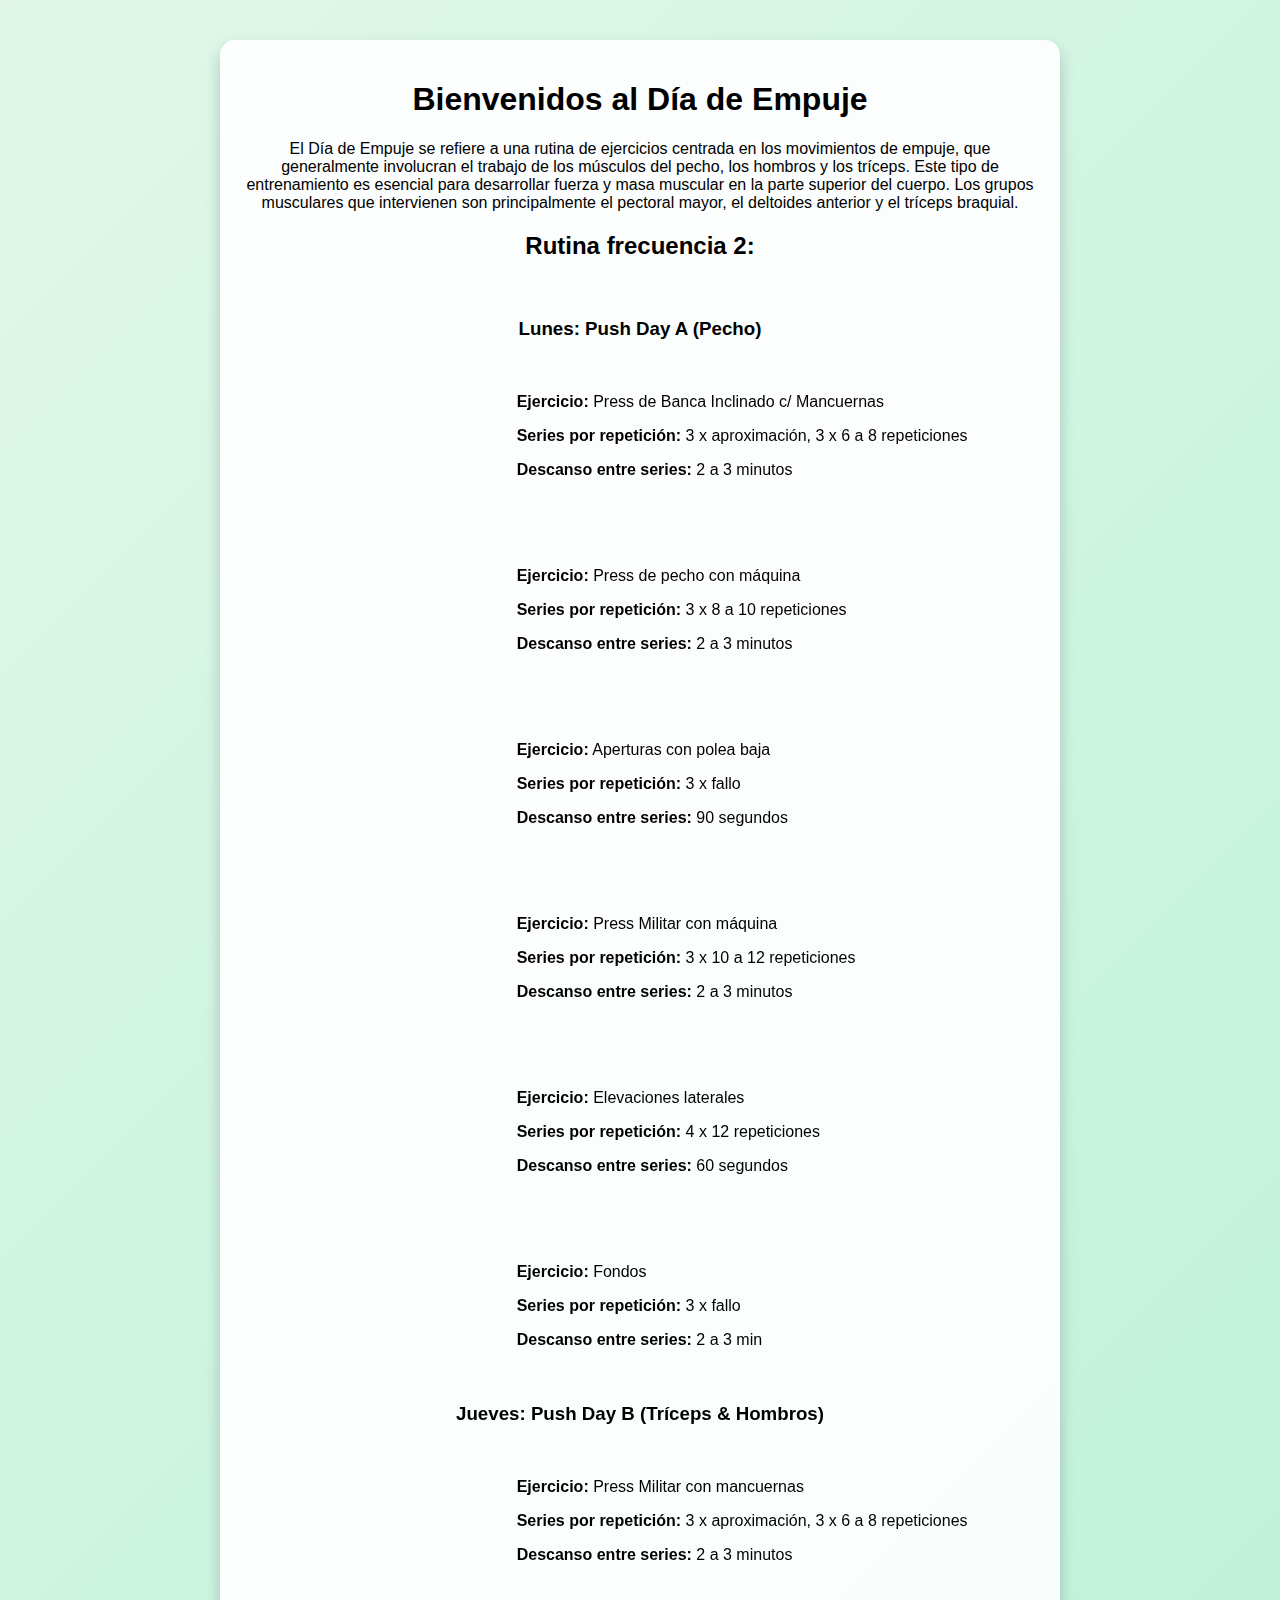
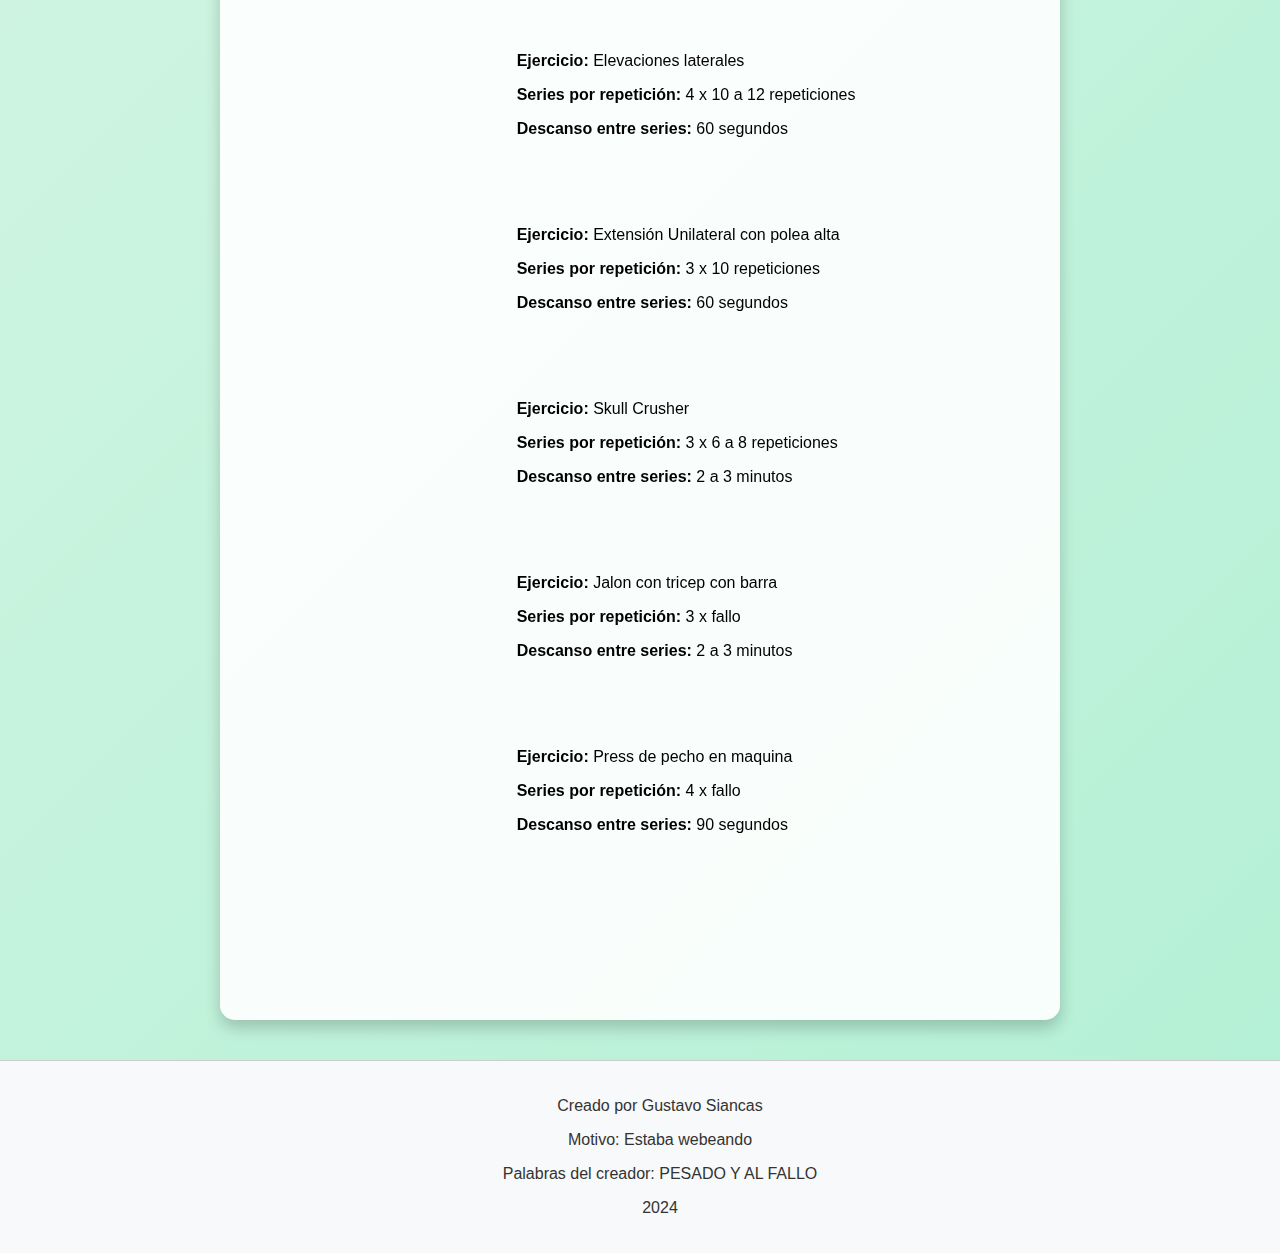
<file: diaempuje.html>
<!DOCTYPE html>
<html lang="es">
<head>
    <meta charset="UTF-8">
    <meta name="viewport" content="width=device-width, initial-scale=1.0">
    <title>Día de Empuje</title>
    <link rel="stylesheet" href="styles.css">
</head>
<body>

    <div class="container">
        <h1>Bienvenidos al Día de Empuje</h1>
        <p>
            El Día de Empuje se refiere a una rutina de ejercicios centrada en los movimientos de empuje, que generalmente involucran el trabajo de los músculos del pecho, los hombros y los tríceps. Este tipo de entrenamiento es esencial para desarrollar fuerza y masa muscular en la parte superior del cuerpo. 
            Los grupos musculares que intervienen son principalmente el pectoral mayor, el deltoides anterior y el tríceps braquial.
        </p>

        <h2>Rutina frecuencia 2:</h2>

        <div class="div-rutina">
            <div class="rutina-dia">
                <h3>Lunes: Push Day A (Pecho)</h3>

                <div class="ejercicio">
                    <div class="video">
                        <iframe width="560" height="315" src="https://www.youtube.com/embed/jWnGhz1f5D4?si=hmj9vRHtP4jCG29I&amp;start=14" title="YouTube video player" frameborder="0" allowfullscreen></iframe>                    
                    </div>
                    <div class="detalles">
                        <p><strong>Ejercicio:</strong> Press de Banca Inclinado c/ Mancuernas</p>
                        <p><strong>Series por repetición:</strong> 3 x aproximación, 3 x 6 a 8 repeticiones</p>
                        <p><strong>Descanso entre series:</strong> 2 a 3 minutos</p>
                    </div>
                </div>
                <div class="ejercicio">
                    <div class="video">
                        <iframe width="560" height="315" src="https://www.youtube.com/embed/N7DjfGB8-xY?si=FC67AgTAVKL_b2gU&amp;start=11" title="YouTube video player" frameborder="0" allowfullscreen></iframe>
                    </div>
                    <div class="detalles">
                        <p><strong>Ejercicio:</strong> Press de pecho con máquina</p>
                        <p><strong>Series por repetición:</strong> 3 x 8 a 10 repeticiones</p>
                        <p><strong>Descanso entre series:</strong> 2 a 3 minutos</p>
                    </div>
                </div>
                <div class="ejercicio">
                    <div class="video">
                        <iframe width="560" height="315" src="https://www.youtube.com/embed/6oqK95erRik?si=3NlL4kZcnNow0Saw&amp;start=20" title="YouTube video player" frameborder="0" allowfullscreen></iframe>                    
                    </div>
                    <div class="detalles">
                        <p><strong>Ejercicio:</strong> Aperturas con polea baja</p>
                        <p><strong>Series por repetición:</strong> 3 x fallo</p>
                        <p><strong>Descanso entre series:</strong> 90 segundos</p>
                    </div>
                </div>
                <div class="ejercicio">
                    <div class="video">
                        <iframe width="560" height="315" src="https://www.youtube.com/embed/Wz8ifiRefB0?si=ABpbzNl9ANr89RdB&amp;start=13" title="YouTube video player" frameborder="0" allowfullscreen></iframe>                    
                    </div>
                    <div class="detalles">
                        <p><strong>Ejercicio:</strong> Press Militar con máquina</p>
                        <p><strong>Series por repetición:</strong> 3 x 10 a 12 repeticiones</p>
                        <p><strong>Descanso entre series:</strong> 2 a 3 minutos</p>
                    </div>
                </div>
                <div class="ejercicio">
                    <div class="video">
                        <iframe width="560" height="315" src="https://www.youtube.com/embed/hgLpdwMtEEs?si=XVHm7SEGiwl-YO4Z&amp;start=26" title="YouTube video player" frameborder="0" allowfullscreen></iframe>                    
                    </div>
                    <div class="detalles">
                        <p><strong>Ejercicio:</strong> Elevaciones laterales</p>
                        <p><strong>Series por repetición:</strong> 4 x 12 repeticiones</p>
                        <p><strong>Descanso entre series:</strong> 60 segundos</p>
                    </div>
                </div>
                <div class="ejercicio">
                    <div class="video">
                        <iframe width="560" height="315" src="https://www.youtube.com/embed/CkX5QdEz4IE?si=2CSZ7rVzsDU1S7Rm&amp;start=96" title="YouTube video player" frameborder="0" allowfullscreen></iframe>                    
                    </div>
                    <div class="detalles">
                        <p><strong>Ejercicio:</strong> Fondos</p>
                        <p><strong>Series por repetición:</strong> 3 x fallo</p>
                        <p><strong>Descanso entre series:</strong> 2 a 3 min</p>
                    </div>
                </div>
            </div>

            <div class="rutina-dia">
                <h3>Jueves: Push Day B (Tríceps & Hombros)</h3>

                <div class="ejercicio">
                    <div class="video">
                        <iframe width="560" height="315" src="https://www.youtube.com/embed/h0-T3QhtcRM?si=hDQuBX2264QUZunf" title="YouTube video player" frameborder="0" allowfullscreen></iframe>                    
                    </div>
                    <div class="detalles">
                        <p><strong>Ejercicio:</strong> Press Militar con mancuernas</p>
                        <p><strong>Series por repetición:</strong> 3 x aproximación, 3 x 6 a 8 repeticiones</p>
                        <p><strong>Descanso entre series:</strong> 2 a 3 minutos</p>
                    </div>
                </div>
                <div class="ejercicio">
                    <div class="video">
                        <iframe width="560" height="315" src="https://www.youtube.com/embed/hgLpdwMtEEs?si=XVHm7SEGiwl-YO4Z&amp;start=26" title="YouTube video player" frameborder="0" allowfullscreen></iframe>                    
                    </div>
                    <div class="detalles">
                        <p><strong>Ejercicio:</strong> Elevaciones laterales</p>
                        <p><strong>Series por repetición:</strong> 4 x 10 a 12 repeticiones</p>
                        <p><strong>Descanso entre series:</strong> 60 segundos</p>
                    </div>
                </div>
                <div class="ejercicio">
                    <div class="video">
                        <iframe width="560" height="315" src="https://www.youtube.com/embed/kJc1bnCKcI0?si=XBE8OUoje1AIuMfA" title="YouTube video player" frameborder="0" allowfullscreen></iframe>                    
                    </div>
                    <div class="detalles">
                        <p><strong>Ejercicio:</strong> Extensión Unilateral con polea alta</p>
                        <p><strong>Series por repetición:</strong> 3 x 10 repeticiones</p>
                        <p><strong>Descanso entre series:</strong> 60 segundos</p>
                    </div>
                </div>
                <div class="ejercicio">
                    <div class="video">
                        <iframe width="560" height="315" src="https://www.youtube.com/embed/jR7Y5YcugYc?si=oYP2EDIx1GFEQY84&amp;start=20" title="YouTube video player" frameborder="0" allowfullscreen></iframe>                    
                    </div>
                    <div class="detalles">
                        <p><strong>Ejercicio:</strong> Skull Crusher</p>
                        <p><strong>Series por repetición:</strong> 3 x 6 a 8 repeticiones</p>
                        <p><strong>Descanso entre series:</strong> 2 a 3 minutos</p>
                    </div>
                </div>
                <div class="ejercicio">
                    <div class="video">
                        <iframe width="560" height="315" src="https://www.youtube.com/embed/lJVh8DPFGw8?si=E2eVi3OIMQ02G2tL&amp;start=20" title="YouTube video player" frameborder="0" allowfullscreen></iframe>                    
                    </div>
                    <div class="detalles">
                        <p><strong>Ejercicio:</strong> Jalon con tricep con barra</p>
                        <p><strong>Series por repetición:</strong> 3 x fallo</p>
                        <p><strong>Descanso entre series:</strong> 2 a 3 minutos</p>
                    </div>
                </div>
                <div class="ejercicio">
                    <div class="video">
                        <iframe width="560" height="315" src="https://www.youtube.com/embed/N7DjfGB8-xY?si=FC67AgTAVKL_b2gU&amp;start=11" title="YouTube video player" frameborder="0" allowfullscreen></iframe>
                    </div>
                    <div class="detalles">
                        <p><strong>Ejercicio:</strong> Press de pecho en maquina</p>
                        <p><strong>Series por repetición:</strong> 4 x fallo</p>
                        <p><strong>Descanso entre series:</strong> 90 segundos</p>
                    </div>
                </div>
            </div>
        </div>
        <div class="boton-container">
            <button class="boton-regresar" onclick="window.location.href='informacion.html'">Regresar</button>
        </div>        
    </div>
    <div class="footer">
        <p>Creado por Gustavo Siancas</p>
        <p>Motivo: Estaba webeando</p>
        <p>Palabras del creador: PESADO Y AL FALLO</p>
        <p>2024</p>
    </div>
</body>
</html>
</file>
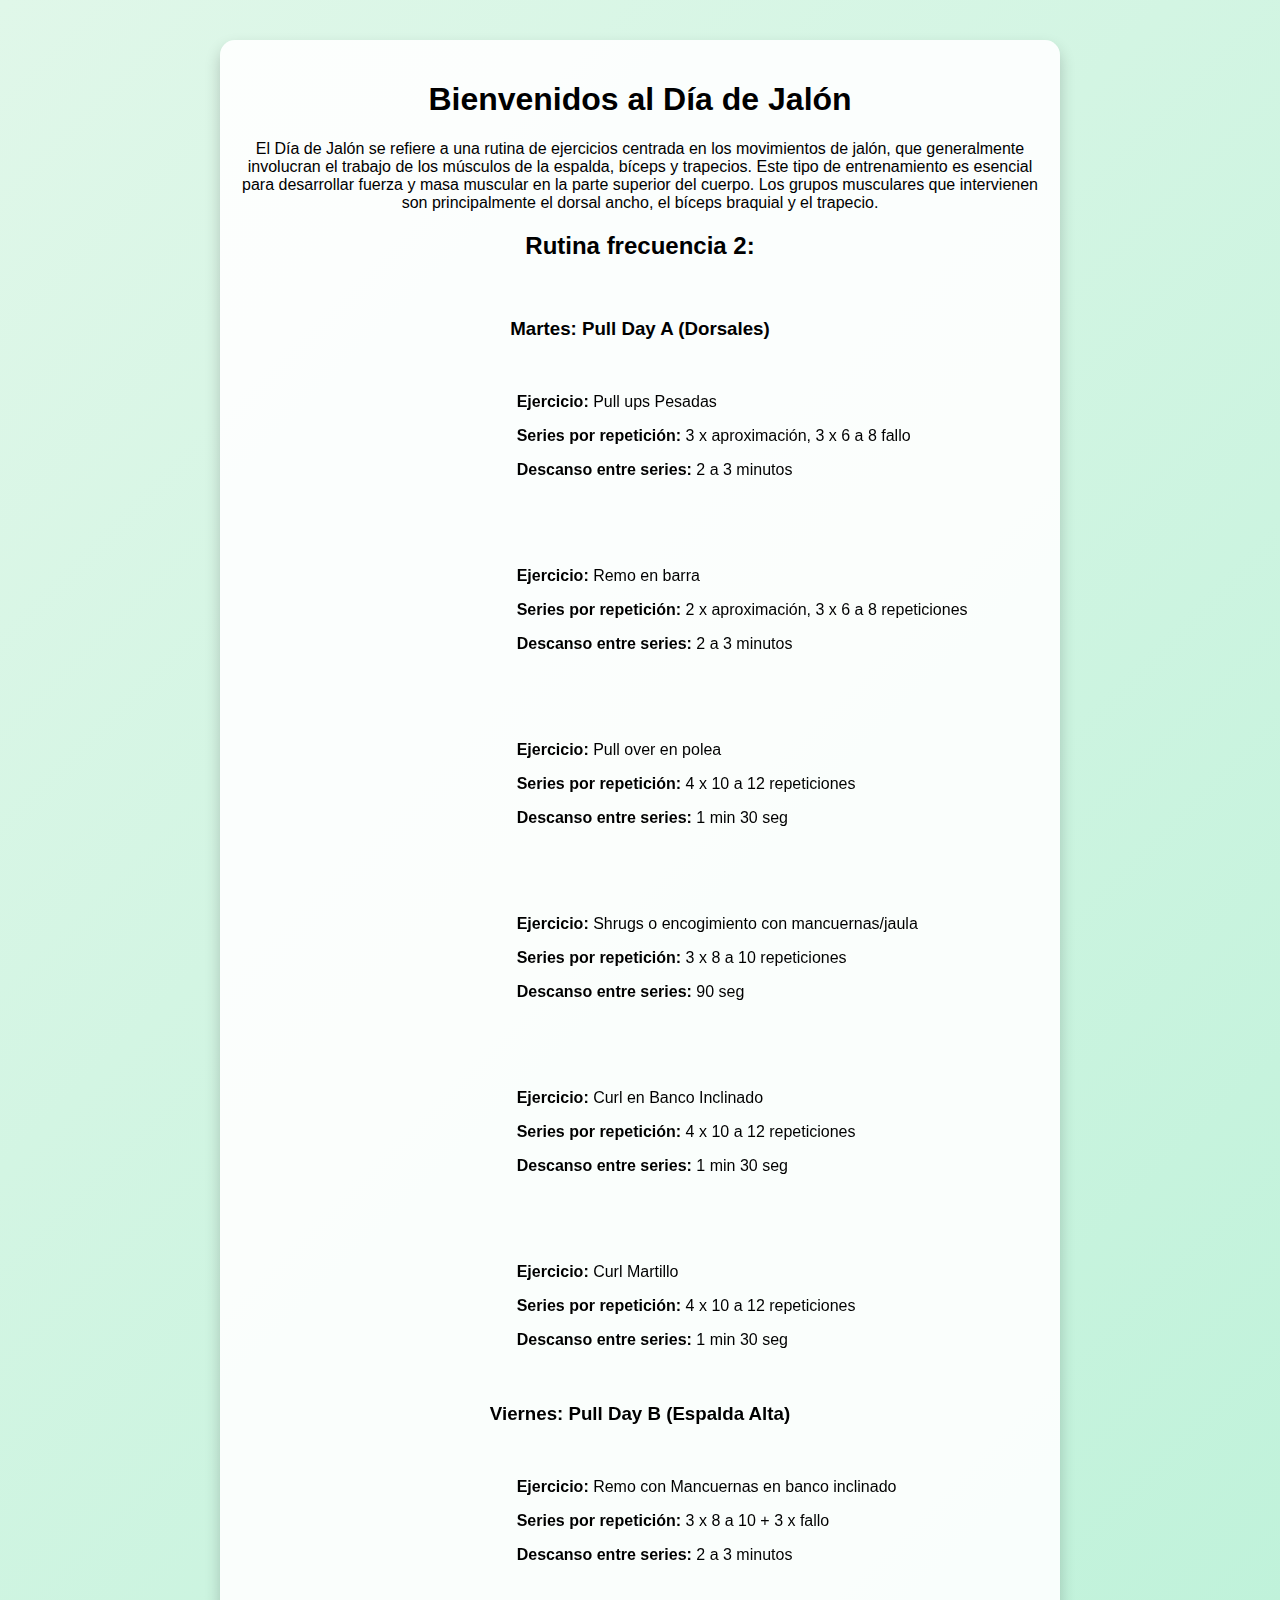
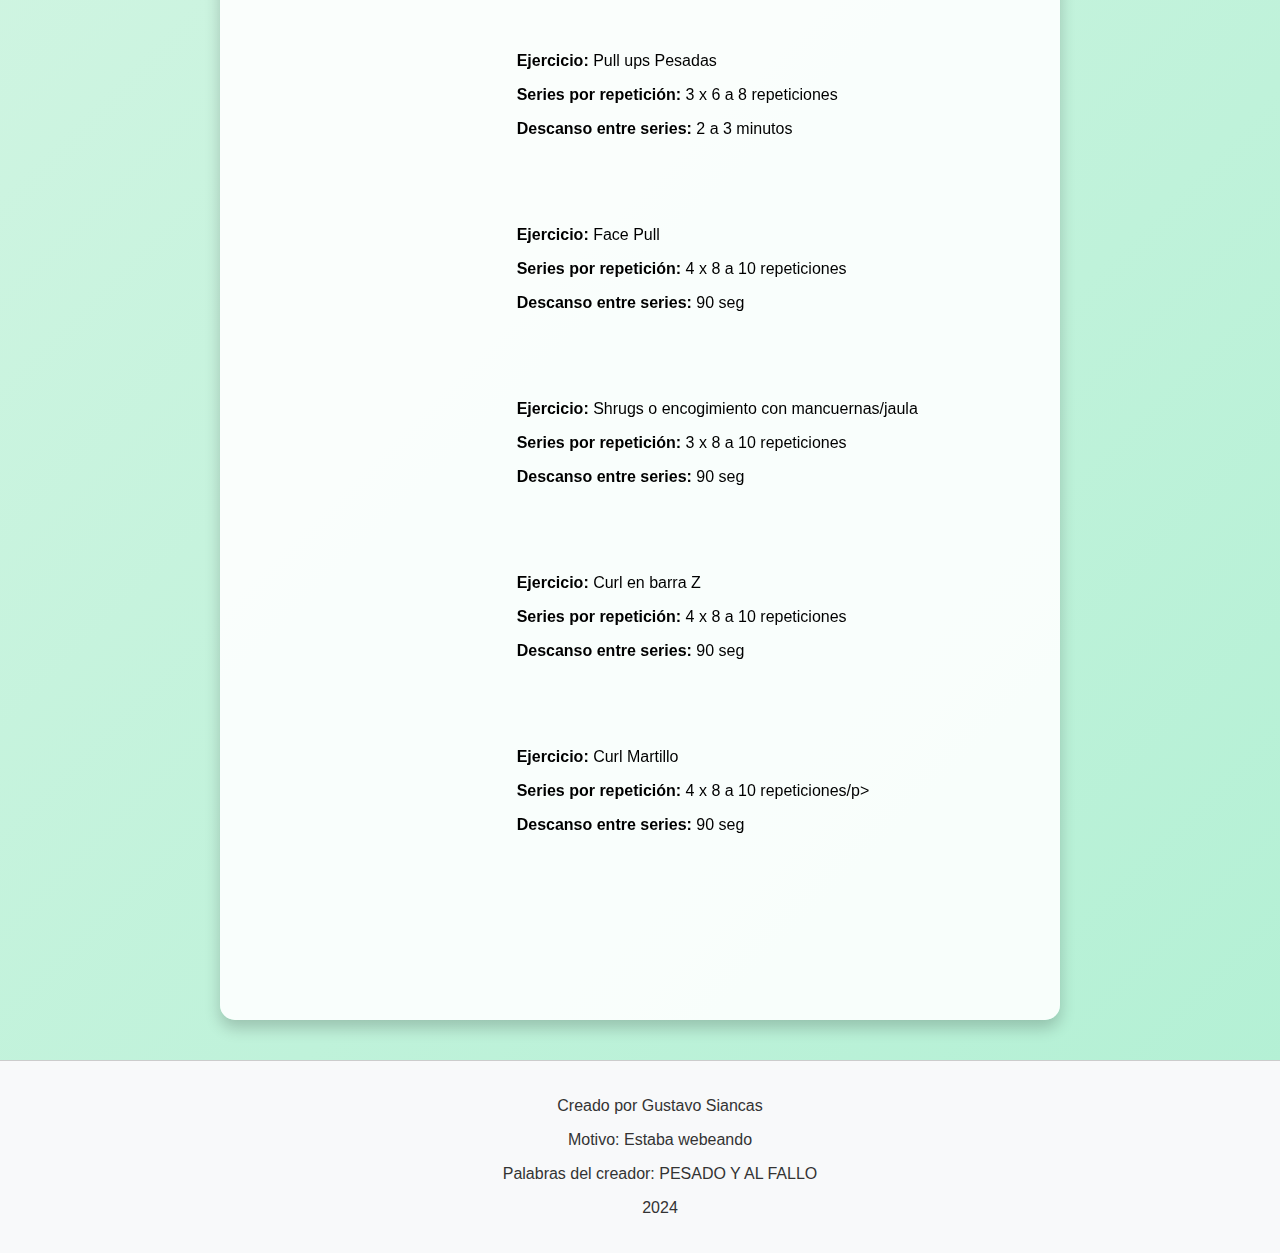
<file: diajalon.html>
<!DOCTYPE html>
<html lang="es">
<head>
    <meta charset="UTF-8">
    <meta name="viewport" content="width=device-width, initial-scale=1.0">
    <title>Día de Jalón</title>
    <link rel="stylesheet" href="styles.css">
</head>
<body>

    <div class="container">
        <h1>Bienvenidos al Día de Jalón</h1>
        <p>
            El Día de Jalón se refiere a una rutina de ejercicios centrada en los movimientos de jalón, que generalmente involucran el trabajo de los músculos de la espalda, bíceps y trapecios. Este tipo de entrenamiento es esencial para desarrollar fuerza y masa muscular en la parte superior del cuerpo.
            Los grupos musculares que intervienen son principalmente el dorsal ancho, el bíceps braquial y el trapecio.
        </p>

        <h2>Rutina frecuencia 2:</h2>

        <div class="div-rutina">
            <div class="rutina-dia">
                <h3>Martes: Pull Day A (Dorsales)</h3>

                <div class="ejercicio">
                    <div class="video">
                        <iframe width="560" height="315" src="https://www.youtube.com/embed/lgE47t3dr2Q?si=kdVLpRV-4BKMNAaG&amp;start=20" title="YouTube video player" frameborder="0" allow="accelerometer; autoplay; clipboard-write; encrypted-media; gyroscope; picture-in-picture; web-share" referrerpolicy="strict-origin-when-cross-origin" allowfullscreen></iframe>                    
                    </div>
                    <div class="detalles">
                        <p><strong>Ejercicio:</strong> Pull ups Pesadas</p>
                        <p><strong>Series por repetición:</strong> 3 x aproximación, 3 x 6 a 8 fallo</p>
                        <p><strong>Descanso entre series:</strong> 2 a 3 minutos</p>
                    </div>
                </div>
                <div class="ejercicio">
                    <div class="video">
                        <iframe width="560" height="315" src="https://www.youtube.com/embed/3uiWjik2yEQ?si=MbISocznHIkkBvio&amp;start=21" title="YouTube video player" frameborder="0" allow="accelerometer; autoplay; clipboard-write; encrypted-media; gyroscope; picture-in-picture; web-share" referrerpolicy="strict-origin-when-cross-origin" allowfullscreen></iframe>                    
                    </div>
                    <div class="detalles">
                        <p><strong>Ejercicio:</strong> Remo en barra</p>
                        <p><strong>Series por repetición:</strong> 2 x aproximación, 3 x 6 a 8 repeticiones</p>
                        <p><strong>Descanso entre series:</strong> 2 a 3 minutos</p>
                    </div>
                </div>
                <div class="ejercicio">
                    <div class="video">
                        <iframe width="560" height="315" src="https://www.youtube.com/embed/9YQ1YXKko8s?si=KbLq9nXBOlu6msOS&amp;start=14" title="YouTube video player" frameborder="0" allow="accelerometer; autoplay; clipboard-write; encrypted-media; gyroscope; picture-in-picture; web-share" referrerpolicy="strict-origin-when-cross-origin" allowfullscreen></iframe>                    
                    </div>
                    <div class="detalles">
                        <p><strong>Ejercicio:</strong> Pull over en polea</p>
                        <p><strong>Series por repetición:</strong> 4 x 10 a 12 repeticiones</p>
                        <p><strong>Descanso entre series:</strong> 1 min 30 seg</p>
                    </div>
                </div>
                <div class="ejercicio">
                    <div class="video">
                        <iframe width="560" height="315" src="https://www.youtube.com/embed/xeJjTRIYOIM?si=j0UQqWYK4_9xnFrF&amp;start=14" title="YouTube video player" frameborder="0" allow="accelerometer; autoplay; clipboard-write; encrypted-media; gyroscope; picture-in-picture; web-share" referrerpolicy="strict-origin-when-cross-origin" allowfullscreen></iframe>                    
                    </div>
                    <div class="detalles">
                        <p><strong>Ejercicio:</strong> Shrugs o encogimiento con mancuernas/jaula</p>
                        <p><strong>Series por repetición:</strong> 3 x 8 a 10 repeticiones</p>
                        <p><strong>Descanso entre series:</strong> 90 seg</p>
                    </div>
                </div>
                <div class="ejercicio">
                    <div class="video">
                        <iframe width="560" height="315" src="https://www.youtube.com/embed/OWaaLHA7pX0?si=tJDcwBPSUa-JsGVf&amp;start=14" title="YouTube video player" frameborder="0" allow="accelerometer; autoplay; clipboard-write; encrypted-media; gyroscope; picture-in-picture; web-share" referrerpolicy="strict-origin-when-cross-origin" allowfullscreen></iframe>                    
                    </div>
                    <div class="detalles">
                        <p><strong>Ejercicio:</strong> Curl en Banco Inclinado</p>
                        <p><strong>Series por repetición:</strong> 4 x 10 a 12 repeticiones</p>
                        <p><strong>Descanso entre series:</strong> 1 min 30 seg</p>
                    </div>
                </div>
                <div class="ejercicio">
                    <div class="video">
                        <iframe width="560" height="315" src="https://www.youtube.com/embed/j99intoPKGE?si=424NuPprnGsd9wY2&amp;start=14" title="YouTube video player" frameborder="0" allow="accelerometer; autoplay; clipboard-write; encrypted-media; gyroscope; picture-in-picture; web-share" referrerpolicy="strict-origin-when-cross-origin" allowfullscreen></iframe>                    
                    </div>
                    <div class="detalles">
                        <p><strong>Ejercicio:</strong> Curl Martillo</p>
                        <p><strong>Series por repetición:</strong> 4 x 10 a 12 repeticiones</p>
                        <p><strong>Descanso entre series:</strong> 1 min 30 seg</p>
                    </div>
                </div>
            </div>

            <div class="rutina-dia">
                <h3>Viernes: Pull Day B (Espalda Alta)</h3>

                <div class="ejercicio">
                    <div class="video">
                        <iframe width="560" height="315" src="https://www.youtube.com/embed/Z2jz1OB3pXk?si=-LFrEl6Y9ZTOL8lR&amp;start=14" title="YouTube video player" frameborder="0" allow="accelerometer; autoplay; clipboard-write; encrypted-media; gyroscope; picture-in-picture; web-share" referrerpolicy="strict-origin-when-cross-origin" allowfullscreen></iframe>                    
                    </div>
                    <div class="detalles">
                        <p><strong>Ejercicio:</strong> Remo con Mancuernas en banco inclinado</p>
                        <p><strong>Series por repetición:</strong> 3 x 8 a 10 + 3 x fallo</p>
                        <p><strong>Descanso entre series:</strong> 2 a 3 minutos</p>
                    </div>
                </div>
                <div class="ejercicio">
                    <div class="video">
                        <iframe width="560" height="315" src="https://www.youtube.com/embed/lgE47t3dr2Q?si=kdVLpRV-4BKMNAaG&amp;start=20" title="YouTube video player" frameborder="0" allow="accelerometer; autoplay; clipboard-write; encrypted-media; gyroscope; picture-in-picture; web-share" referrerpolicy="strict-origin-when-cross-origin" allowfullscreen></iframe>                    
                    </div>
                    <div class="detalles">
                        <p><strong>Ejercicio:</strong> Pull ups Pesadas</p>
                        <p><strong>Series por repetición:</strong> 3 x 6 a 8 repeticiones</p>
                        <p><strong>Descanso entre series:</strong> 2 a 3 minutos</p>
                    </div>
                </div>
                <div class="ejercicio">
                    <div class="video">
                        <iframe width="560" height="315" src="https://www.youtube.com/embed/0Po47vvj9g4?si=owMkOvC-I7n6X7Q1&amp;start=14" title="YouTube video player" frameborder="0" allow="accelerometer; autoplay; clipboard-write; encrypted-media; gyroscope; picture-in-picture; web-share" referrerpolicy="strict-origin-when-cross-origin" allowfullscreen></iframe>                    
                    </div>
                    <div class="detalles">
                        <p><strong>Ejercicio:</strong> Face Pull</p>
                        <p><strong>Series por repetición:</strong> 4 x 8 a 10 repeticiones</p>
                        <p><strong>Descanso entre series:</strong> 90 seg</p>
                    </div>
                </div>
                <div class="ejercicio">
                    <div class="video">
                        <iframe width="560" height="315" src="https://www.youtube.com/embed/xeJjTRIYOIM?si=j0UQqWYK4_9xnFrF&amp;start=14" title="YouTube video player" frameborder="0" allow="accelerometer; autoplay; clipboard-write; encrypted-media; gyroscope; picture-in-picture; web-share" referrerpolicy="strict-origin-when-cross-origin" allowfullscreen></iframe>                    
                    </div>
                    <div class="detalles">
                        <p><strong>Ejercicio:</strong> Shrugs o encogimiento con mancuernas/jaula</p>
                        <p><strong>Series por repetición:</strong> 3 x 8 a 10 repeticiones</p>
                        <p><strong>Descanso entre series:</strong> 90 seg</p>
                    </div>
                </div>
                <div class="ejercicio">
                    <div class="video">
                        <iframe width="560" height="315" src="https://www.youtube.com/embed/b8nB33AAYJE?si=wEhFIXR2s4I7-i97&amp;start=14" title="YouTube video player" frameborder="0" allow="accelerometer; autoplay; clipboard-write; encrypted-media; gyroscope; picture-in-picture; web-share" referrerpolicy="strict-origin-when-cross-origin" allowfullscreen></iframe>                    
                    </div>
                    <div class="detalles">
                        <p><strong>Ejercicio:</strong> Curl en barra Z</p>
                        <p><strong>Series por repetición:</strong> 4 x 8 a 10 repeticiones</p>
                        <p><strong>Descanso entre series:</strong> 90 seg</p>
                    </div>
                </div>
                <div class="ejercicio">
                    <div class="video">
                        <iframe width="560" height="315" src="https://www.youtube.com/embed/j99intoPKGE?si=424NuPprnGsd9wY2&amp;start=14" title="YouTube video player" frameborder="0" allow="accelerometer; autoplay; clipboard-write; encrypted-media; gyroscope; picture-in-picture; web-share" referrerpolicy="strict-origin-when-cross-origin" allowfullscreen></iframe>                    
                    </div>
                    <div class="detalles">
                        <p><strong>Ejercicio:</strong> Curl Martillo</p>
                        <p><strong>Series por repetición:</strong> 4 x 8 a 10 repeticiones/p>
                        <p><strong>Descanso entre series:</strong> 90 seg</p>
                    </div>
                </div>
            </div>
        </div>
        <div class="boton-container">
            <button class="boton-regresar" onclick="window.location.href='informacion.html'">Regresar</button>
        </div> 
    </div>
    <div class="footer">
        <p>Creado por Gustavo Siancas</p>
        <p>Motivo: Estaba webeando</p>
        <p>Palabras del creador: PESADO Y AL FALLO</p>
        <p>2024</p>
    </div>
</body>
</html>
</file>
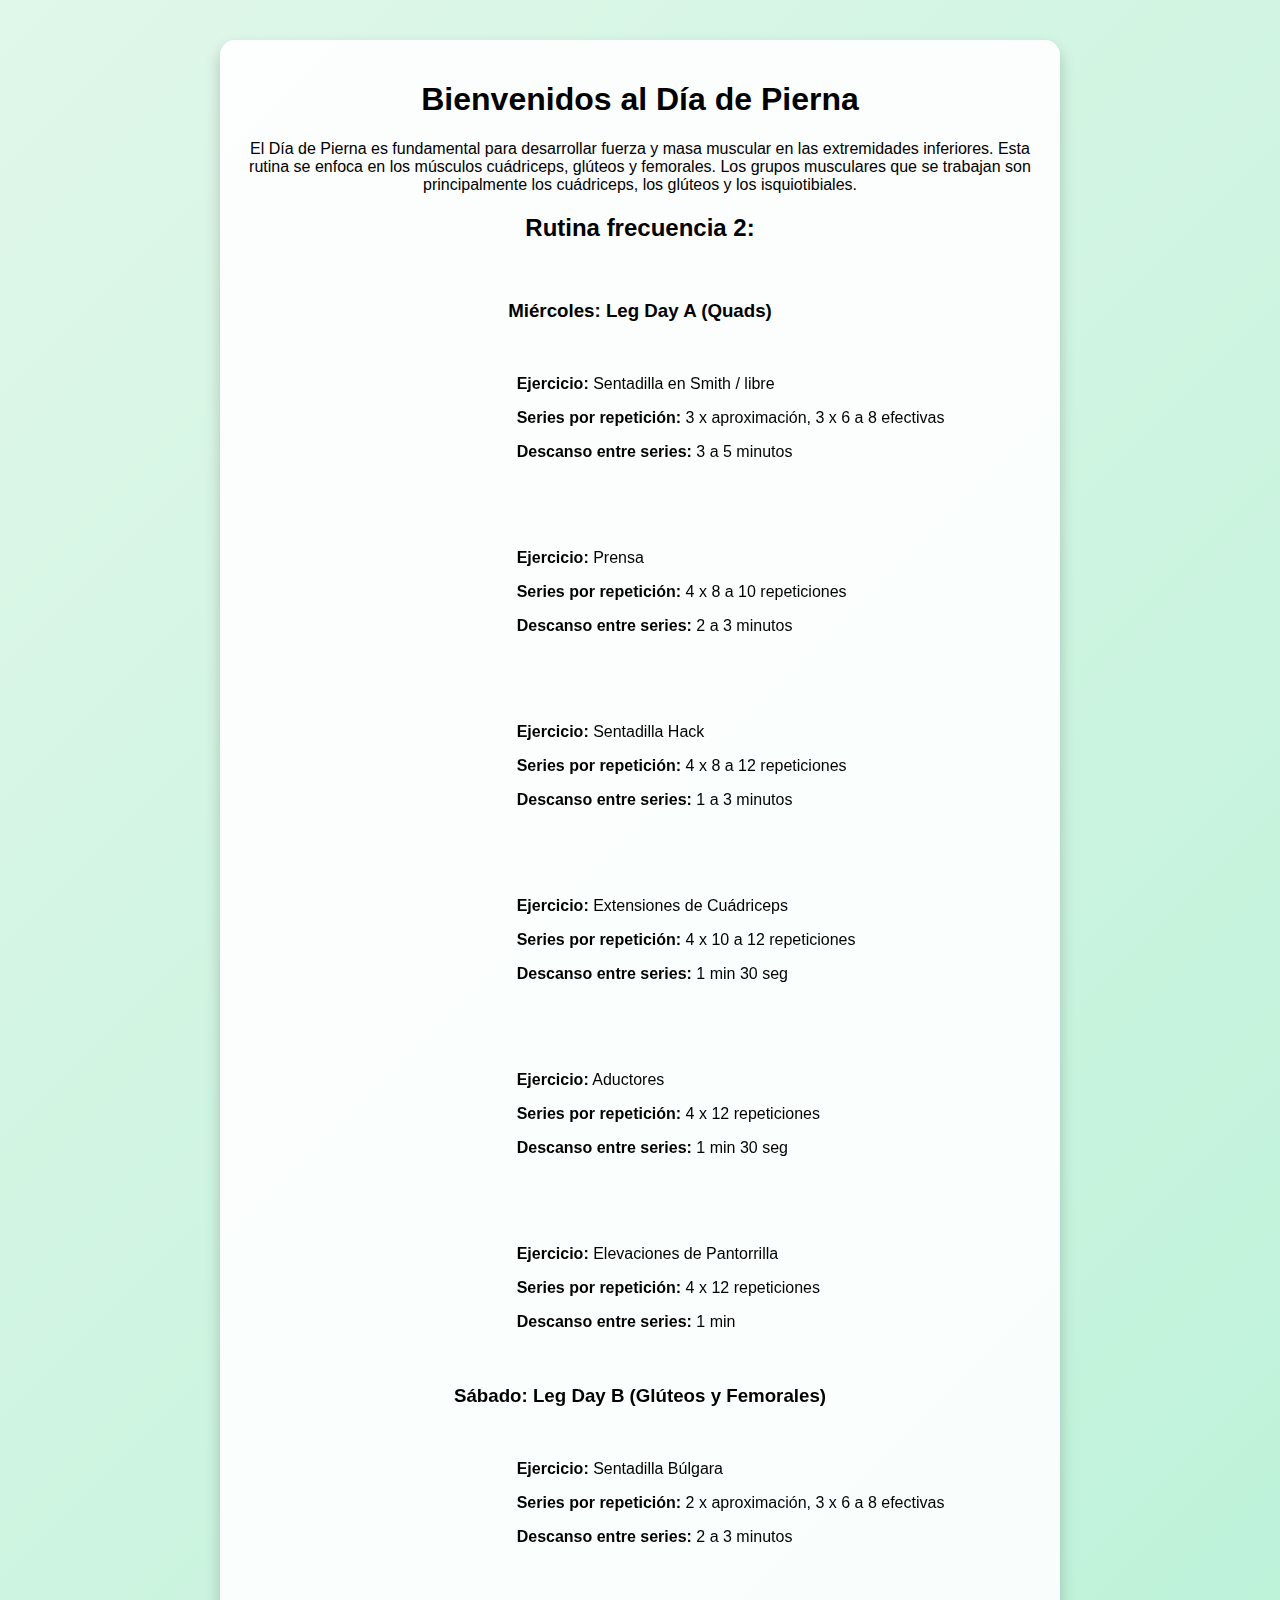
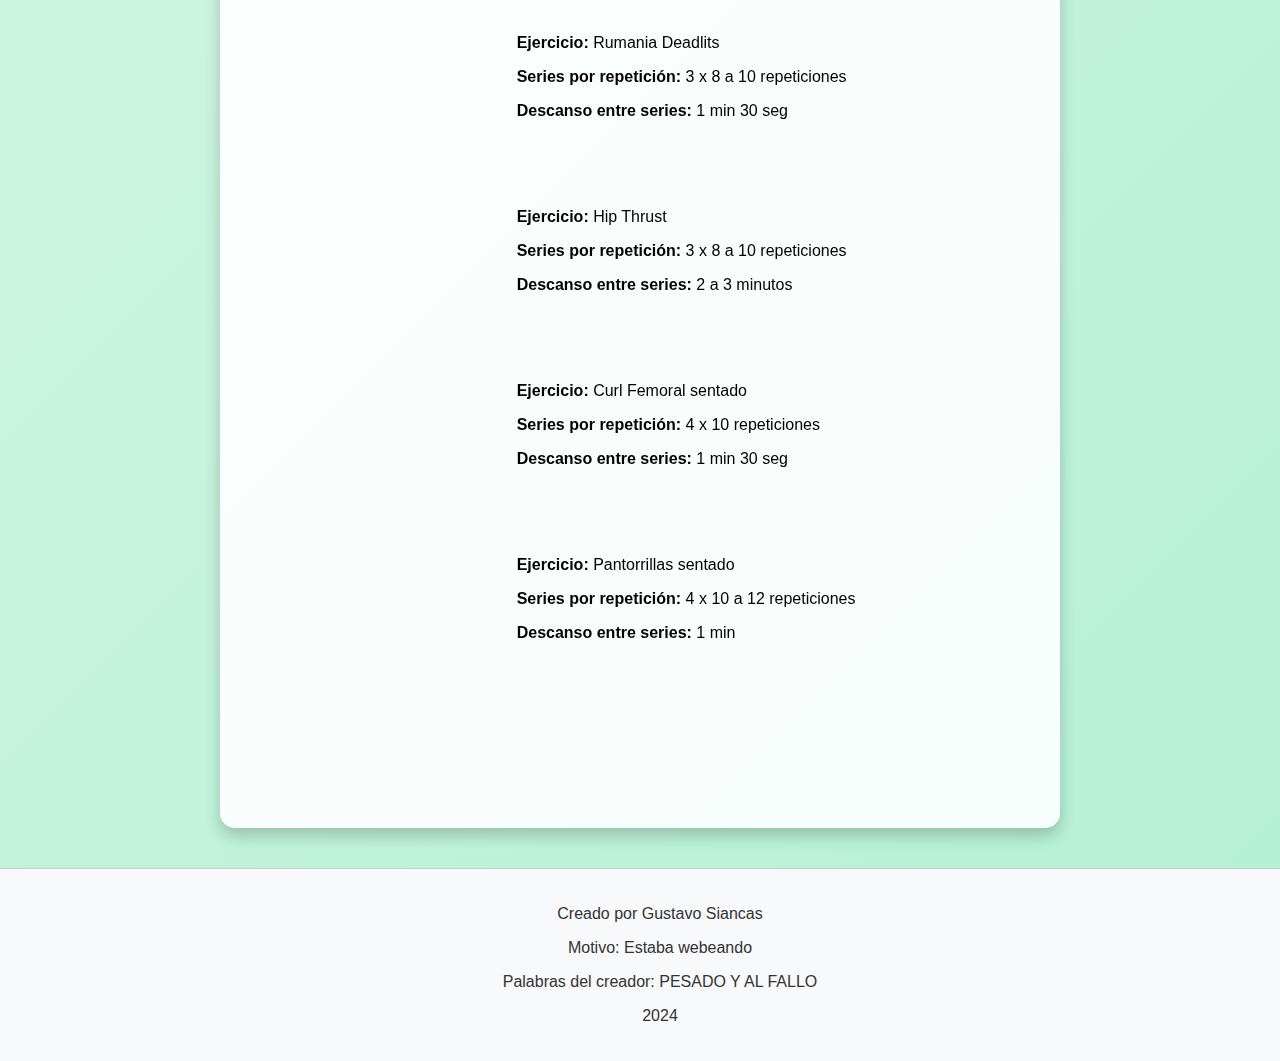
<file: diapierna.html>
<!DOCTYPE html>
<html lang="es">
<head>
    <meta charset="UTF-8">
    <meta name="viewport" content="width=device-width, initial-scale=1.0">
    <title>Día de Pierna</title>
    <link rel="stylesheet" href="styles.css">
</head>
<body>

    <div class="container">
        <h1>Bienvenidos al Día de Pierna</h1>
        <p>
            El Día de Pierna es fundamental para desarrollar fuerza y masa muscular en las extremidades inferiores. Esta rutina se enfoca en los músculos cuádriceps, glúteos y femorales.
            Los grupos musculares que se trabajan son principalmente los cuádriceps, los glúteos y los isquiotibiales.
        </p>

        <h2>Rutina frecuencia 2:</h2>

        <div class="div-rutina">
            <div class="rutina-dia">
                <h3>Miércoles: Leg Day A (Quads)</h3>

                <div class="ejercicio">
                    <div class="video">
                        <iframe width="560" height="315" src="https://www.youtube.com/embed/dsCuiccYNGs?si=glwyjk676Ph2c51D&amp;start=14" title="YouTube video player" frameborder="0" allow="accelerometer; autoplay; clipboard-write; encrypted-media; gyroscope; picture-in-picture; web-share" referrerpolicy="strict-origin-when-cross-origin" allowfullscreen></iframe>                    </div>
                    <div class="detalles">
                        <p><strong>Ejercicio:</strong> Sentadilla en Smith / libre</p>
                        <p><strong>Series por repetición:</strong> 3 x aproximación, 3 x 6 a 8 efectivas</p>
                        <p><strong>Descanso entre series:</strong> 3 a 5 minutos</p>
                    </div>
                </div>
                <div class="ejercicio">
                    <div class="video">
                        <iframe width="560" height="315" src="https://www.youtube.com/embed/MTfwemR8QMQ?si=7WJPH0mG6veCAqo0&amp;start=14" title="YouTube video player" frameborder="0" allow="accelerometer; autoplay; clipboard-write; encrypted-media; gyroscope; picture-in-picture; web-share" referrerpolicy="strict-origin-when-cross-origin" allowfullscreen></iframe>                    </div>
                    <div class="detalles">
                        <p><strong>Ejercicio:</strong> Prensa</p>
                        <p><strong>Series por repetición:</strong> 4 x 8 a 10 repeticiones</p>
                        <p><strong>Descanso entre series:</strong> 2 a 3 minutos</p>
                    </div>
                </div>
                <div class="ejercicio">
                    <div class="video">
                        <iframe width="560" height="315" src="https://www.youtube.com/embed/k9JAabIHdEo?si=OJ5BWSIxif7ITX-r&amp;start=14" title="YouTube video player" frameborder="0" allow="accelerometer; autoplay; clipboard-write; encrypted-media; gyroscope; picture-in-picture; web-share" referrerpolicy="strict-origin-when-cross-origin" allowfullscreen></iframe>                    </div>
                    <div class="detalles">
                        <p><strong>Ejercicio:</strong> Sentadilla Hack</p>
                        <p><strong>Series por repetición:</strong> 4 x 8 a 12 repeticiones</p>
                        <p><strong>Descanso entre series:</strong> 1 a 3 minutos</p>
                    </div>
                </div>
                <div class="ejercicio">
                    <div class="video">
                        <iframe width="560" height="315" src="https://www.youtube.com/embed/2Hg2nb1lrHA?si=aFR9bUuQqEJkB6qt&amp;start=8" title="YouTube video player" frameborder="0" allow="accelerometer; autoplay; clipboard-write; encrypted-media; gyroscope; picture-in-picture; web-share" referrerpolicy="strict-origin-when-cross-origin" allowfullscreen></iframe>                    </div>
                    <div class="detalles">
                        <p><strong>Ejercicio:</strong> Extensiones de Cuádriceps</p>
                        <p><strong>Series por repetición:</strong> 4 x 10 a 12 repeticiones</p>
                        <p><strong>Descanso entre series:</strong> 1 min 30 seg</p>
                    </div>
                </div>
                <div class="ejercicio">
                    <div class="video">
                        <iframe width="560" height="315" src="https://www.youtube.com/embed/fItDiXXZyZo?si=m7BP7TSHVCRHpccZ&amp;start=25" title="YouTube video player" frameborder="0" allow="accelerometer; autoplay; clipboard-write; encrypted-media; gyroscope; picture-in-picture; web-share" referrerpolicy="strict-origin-when-cross-origin" allowfullscreen></iframe>                    </div>
                    <div class="detalles">
                        <p><strong>Ejercicio:</strong> Aductores</p>
                        <p><strong>Series por repetición:</strong> 4 x 12 repeticiones</p>
                        <p><strong>Descanso entre series:</strong> 1 min 30 seg</p>
                    </div>
                </div>
                <div class="ejercicio">
                    <div class="video">
                        <iframe width="560" height="315" src="https://www.youtube.com/embed/U_Bw3t2ARdM?si=WOZfHCLQ2-w4rrqa&amp;start=25" title="YouTube video player" frameborder="0" allow="accelerometer; autoplay; clipboard-write; encrypted-media; gyroscope; picture-in-picture; web-share" referrerpolicy="strict-origin-when-cross-origin" allowfullscreen></iframe>                    </div>
                    <div class="detalles">
                        <p><strong>Ejercicio:</strong> Elevaciones de Pantorrilla</p>
                        <p><strong>Series por repetición:</strong> 4 x 12 repeticiones</p>
                        <p><strong>Descanso entre series:</strong> 1 min</p>
                    </div>
                </div>
            </div>

            <div class="rutina-dia">
                <h3>Sábado: Leg Day B (Glúteos y Femorales)</h3>

                <div class="ejercicio">
                    <div class="video">
                        <iframe width="560" height="315" src="https://www.youtube.com/embed/Uf7DKD_Wf7c?si=-4IpcAalRBHCeph-&amp;start=36" title="YouTube video player" frameborder="0" allow="accelerometer; autoplay; clipboard-write; encrypted-media; gyroscope; picture-in-picture; web-share" referrerpolicy="strict-origin-when-cross-origin" allowfullscreen></iframe>                    </div>
                    <div class="detalles">
                        <p><strong>Ejercicio:</strong> Sentadilla Búlgara</p>
                        <p><strong>Series por repetición:</strong> 2 x aproximación, 3 x 6 a 8 efectivas</p>
                        <p><strong>Descanso entre series:</strong> 2 a 3 minutos</p>
                    </div>
                </div>
                <div class="ejercicio">
                    <div class="video">
                        <iframe width="560" height="315" src="https://www.youtube.com/embed/EZ0iPia9kPM?si=fPxW-SEvWVtB2OTY&amp;start=4" title="YouTube video player" frameborder="0" allow="accelerometer; autoplay; clipboard-write; encrypted-media; gyroscope; picture-in-picture; web-share" referrerpolicy="strict-origin-when-cross-origin" allowfullscreen></iframe>                    </div>
                    <div class="detalles">
                        <p><strong>Ejercicio:</strong> Rumania Deadlits</p>
                        <p><strong>Series por repetición:</strong> 3 x 8 a 10 repeticiones</p>
                        <p><strong>Descanso entre series:</strong> 1 min 30 seg</p>
                    </div>
                </div>
                <div class="ejercicio">
                    <div class="video">
                        <iframe width="560" height="315" src="https://www.youtube.com/embed/6AJUYdmfGUo?si=IOC_qpeNGUGus1al&amp;start=45" title="YouTube video player" frameborder="0" allow="accelerometer; autoplay; clipboard-write; encrypted-media; gyroscope; picture-in-picture; web-share" referrerpolicy="strict-origin-when-cross-origin" allowfullscreen></iframe>                    </div>
                    <div class="detalles">
                        <p><strong>Ejercicio:</strong> Hip Thrust</p>
                        <p><strong>Series por repetición:</strong> 3 x 8 a 10 repeticiones</p>
                        <p><strong>Descanso entre series:</strong> 2 a 3 minutos</p>
                    </div>
                </div>
                <div class="ejercicio">
                    <div class="video">
                        <iframe width="560" height="315" src="https://www.youtube.com/embed/iSX5utHMEdc?si=SFVz-bJErvmGgFV2&amp;start=15" title="YouTube video player" frameborder="0" allow="accelerometer; autoplay; clipboard-write; encrypted-media; gyroscope; picture-in-picture; web-share" referrerpolicy="strict-origin-when-cross-origin" allowfullscreen></iframe>                    </div>
                    <div class="detalles">
                        <p><strong>Ejercicio:</strong> Curl Femoral sentado</p>
                        <p><strong>Series por repetición:</strong> 4 x 10 repeticiones</p>
                        <p><strong>Descanso entre series:</strong> 1 min 30 seg</p>
                    </div>
                </div>
                <div class="ejercicio">
                    <div class="video">
                        <iframe width="560" height="315" src="https://www.youtube.com/embed/OORIDeTi0BE?si=e5tU6c05VIeLTfg5" title="YouTube video player" frameborder="0" allow="accelerometer; autoplay; clipboard-write; encrypted-media; gyroscope; picture-in-picture; web-share" referrerpolicy="strict-origin-when-cross-origin" allowfullscreen></iframe>                    </div>
                    <div class="detalles">
                        <p><strong>Ejercicio:</strong> Pantorrillas sentado</p>
                        <p><strong>Series por repetición:</strong> 4 x 10 a 12 repeticiones</p>
                        <p><strong>Descanso entre series:</strong> 1 min</p>
                    </div>
                </div>
            </div>
        </div>
        <div class="boton-container">
            <button class="boton-regresar" onclick="window.location.href='informacion.html'">Regresar</button>
        </div> 
    </div>
    <div class="footer">
        <p>Creado por Gustavo Siancas</p>
        <p>Motivo: Estaba webeando</p>
        <p>Palabras del creador: PESADO Y AL FALLO</p>
        <p>2024</p>
    </div>
</body>
</html>
</file>
<file: styles.css>
/* Fondo y tipografía */
body {
    background: linear-gradient(135deg, #e0f7e9, #b2f0d4);
    font-family: 'Arial', sans-serif;
    margin: 0;
    padding: 0;
}

/* Estilo del contenedor principal */
.container {
    text-align: center;
    padding: 20px;
    background-color: rgba(255, 255, 255, 0.9);
    border-radius: 15px;
    box-shadow: 0 8px 16px rgba(0, 0, 0, 0.2);
    width: 90%;
    max-width: 800px;
    margin: 40px auto; /* Margen superior para alejarlo del borde superior */
}

/* Estilos para la sección de bienvenida */
.bienvenida {
    display: flex;
    align-items: center;
    justify-content: center;
    position: relative;
}

/* (Resto del CSS sin cambios) */


.imagen {
    width: 100px; /* Tamaño fijo */
    height: auto;
    transition: transform 1s ease-in-out;
}

.izquierda {
    transform: rotate(-10deg);
    animation: moverIzquierda 3s ease-in-out infinite alternate;
}

.derecha {
    transform: rotate(10deg);
    animation: moverDerecha 3s ease-in-out infinite alternate;
}

/* Animaciones */
@keyframes moverIzquierda {
    0% {
        transform: translateY(0) rotate(-10deg);
    }
    100% {
        transform: translateY(-10px) rotate(-10deg);
    }
}

@keyframes moverDerecha {
    0% {
        transform: translateY(0) rotate(10deg);
    }
    100% {
        transform: translateY(-10px) rotate(10deg);
    }
}

/* Estilo del contenedor del botón */
.boton-container {
    margin-top: 40px;
    display: flex;
    justify-content: center;
    opacity: 0;
    animation: aparecerBoton 2s forwards;
}

/* Animación para el botón */
@keyframes aparecerBoton {
    from {
        opacity: 0;
        transform: translateY(20px);
    }
    to {
        opacity: 1;
        transform: translateY(0);
    }
}

/* Estilo del botón de chimosear */
#chimosearBtn {
    padding: 15px 30px;
    font-size: 1.2rem;
    background-color: #4CAF50;
    color: white;
    border: none;
    border-radius: 25px;
    cursor: pointer;
    box-shadow: 0 4px 10px rgba(0, 0, 0, 0.2);
    transition: background-color 0.3s ease, transform 0.3s ease;
}

#chimosearBtn:hover {
    background-color: #45a049;
    transform: translateY(-3px);
}

/* Estilos adicionales para la información */
.div-rutina {
    margin: 20px 0;
    display: inline-block;
    text-align: center;
}

.imagen-fija {
    width: 200px; /* Tamaño fijo para las imágenes de las rutinas */
    height: auto;
    border-radius: 10px;
}

/* Estilo de los botones de rutina */
.boton-rutina {
    padding: 10px 20px;
    margin-top: 10px;
    background-color: #4CAF50;
    color: white;
    border: none;
    border-radius: 5px;
    cursor: pointer;
    transition: background-color 0.3s ease;
}

.boton-rutina:hover {
    background-color: #45a049;
}

/* Estilo para el botón de regresar */
.boton-container {
    display: flex;
    justify-content: center; /* Centra el botón */
    margin-top: 20px; /* Ajuste de margen superior */
}

.boton-regresar {
    margin-top: 30px;
    padding: 12px 25px; /* Ajuste del tamaño del botón */
    font-size: 1rem; /* Tamaño de fuente */
    background-color: #f44336; /* Color de fondo rojo */
    color: white;
    border: none;
    border-radius: 5px;
    cursor: pointer;
    transition: background-color 0.3s ease;
}

.boton-regresar:hover {
    background-color: #d32f2f; /* Color al pasar el mouse */
}

.ejercicio {
    display: flex;
    align-items: center; /* Centrar verticalmente */
    margin-bottom: 20px; /* Espaciado entre ejercicios */
}


.video {
    flex: 1; /* Ocupa la parte izquierda */
    margin-right: 15px; /* Espacio entre video y detalles */
}

.ejercicio iframe {
    max-width: 100%; /* Ajustar al contenedor */
    height: auto; /* Mantener la proporción */
}


.detalles {
    flex: 2; /* Ocupa la parte derecha */
    text-align: left; /* Alinear texto a la izquierda */
}

.footer {
    background-color: #f8f9fa; /* Color de fondo claro */
    color: #333; /* Color del texto */
    text-align: center; /* Centrar el texto */
    padding: 20px; /* Espaciado interior */
    margin-top: 20px; /* Espacio superior */
    border-top: 1px solid #ccc; /* Línea superior */
    position: relative; /* Para un mejor posicionamiento */
    bottom: 0; /* Alineación al fondo */
    width: 100%; /* Ancho completo */
}
</file>
